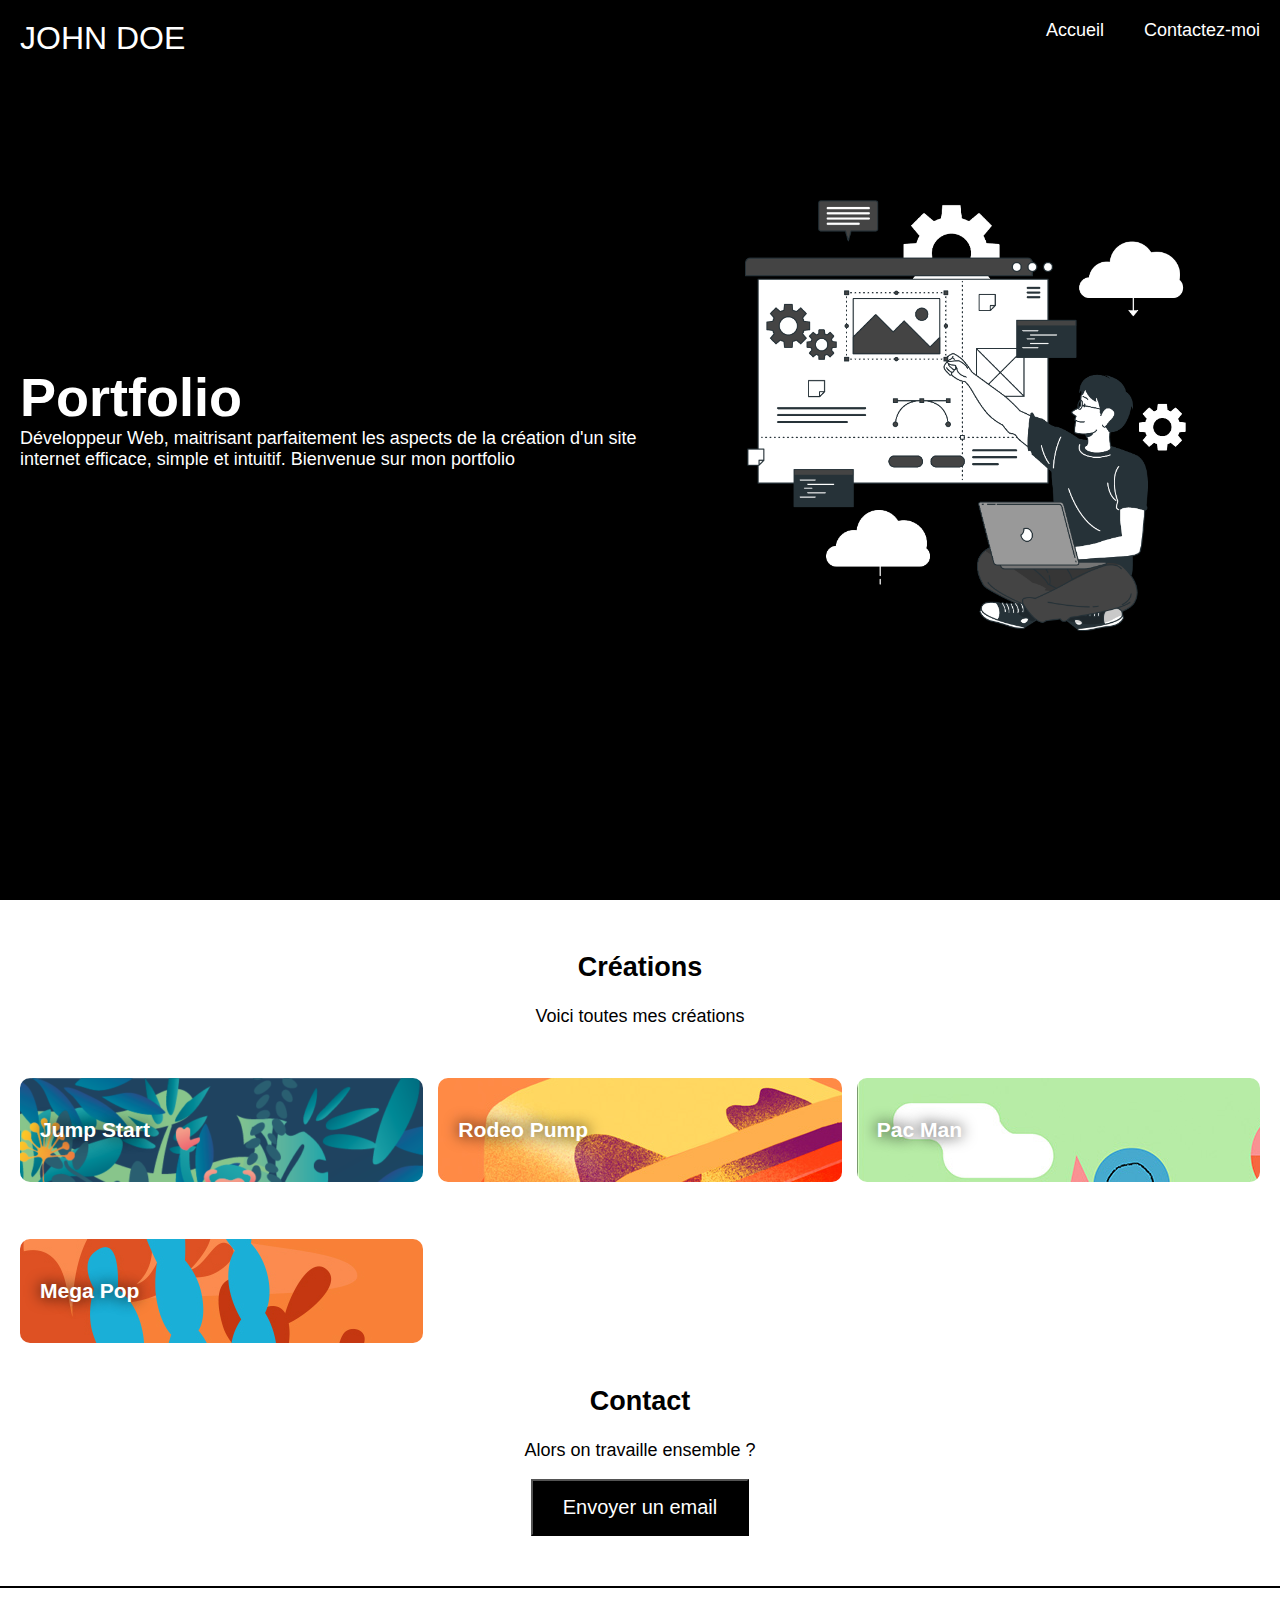
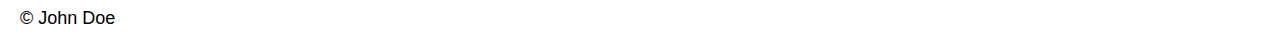
<file: index.html>
<!DOCTYPE html>
<html lang="en">
<head>
    <meta property="og:title" content="Le portfolio de John Doe">
    <meta property="og:description" content="Bienvenue sur mon portfolio">
    <meta property="og:image" content="https://johndoe.com/mon-image.png">
    <meta property="og:url" content="https://johndoe.com">
    <meta name="twitter:card" content="summary_large_image">
    <meta property="og:site_name" content="John Doe | Portfolio">
    <meta property="og:image:alt" content="Le texte alternatif de l'image">
    <meta charset="UTF-8">
    <meta http-equiv="X-UA-Compatible" content="IE=edge">
    <meta name="viewport" content="width=device-width, initial-scale=1.0">
    <link rel="stylesheet" href="main.css" />
    <link rel="icon" type="image/png" href="/assets/web.svg" />
    <link rel="preconnect" href="https://fonts.googleapis.com">
    <link rel="preconnect" href="https://fonts.gstatic.com" crossorigin>
    <link href="https://fonts.googleapis.com/css2?family=Kanit:ital,wght@0,100;0,200;0,300;0,400;0,500;0,600;0,700;0,800;0,900;1,100;1,200;1,300;1,400;1,500;1,600;1,700;1,800;1,900&display=swap" rel="stylesheet">
    <title>John Doe | Portfolio</title>
</head>
<body>
    <section id="bienvenue">
        <header>
            <div id="flex-header" class="container"> 
                <span>JOHN DOE</span> 
                <nav>
                    <ul>
                        <li><a href="index.html">Accueil</a></li>
                        <li><a href="mailto:john.doe@mysterious.com">Contactez-moi</a></li>
                    </ul>
                </nav>
            </div>
        </header>

        <div id="flex-presentation">
            <div class="gauche-presentation">
                <h1>Portfolio</h1>
                <span>Développeur Web, maitrisant parfaitement les aspects de la création d'un site internet efficace, simple et intuitif. Bienvenue sur mon portfolio</span>
            </div>
            <div class="droite-presentation">
                <img src="/assets/illustration.png">
            </div>
        </div>
    </section>

    <section id="creations">
        <div class="milieu-presentation">
            <h2>Créations</h2>
            Voici toutes mes créations
        </div>

        <div id="projet-grille">
            <h3 class="project1" id="project"><a href="/projects/jumpstart.html">Jump Start</a></h3>
            <h3 class="project2" id="project"><a href="#">Rodeo Pump</a> </h3>
            <h3 class="project3" id="project"><a href="#">Pac Man</a></h3>
            <h3 class="project4" id="project"><a href="#">Mega Pop</a></h3>
        </div>
    </section>

    <section id="contact">
            <h2>Contact</h2>
            <p>Alors on travaille ensemble ?</p> 
            <button><a href="mailto:john.doe@mysterious.com">Envoyer un email</a></button>
        
    </section>

    <footer>
        © John Doe
    </footer>
</body>
</html>
</file>
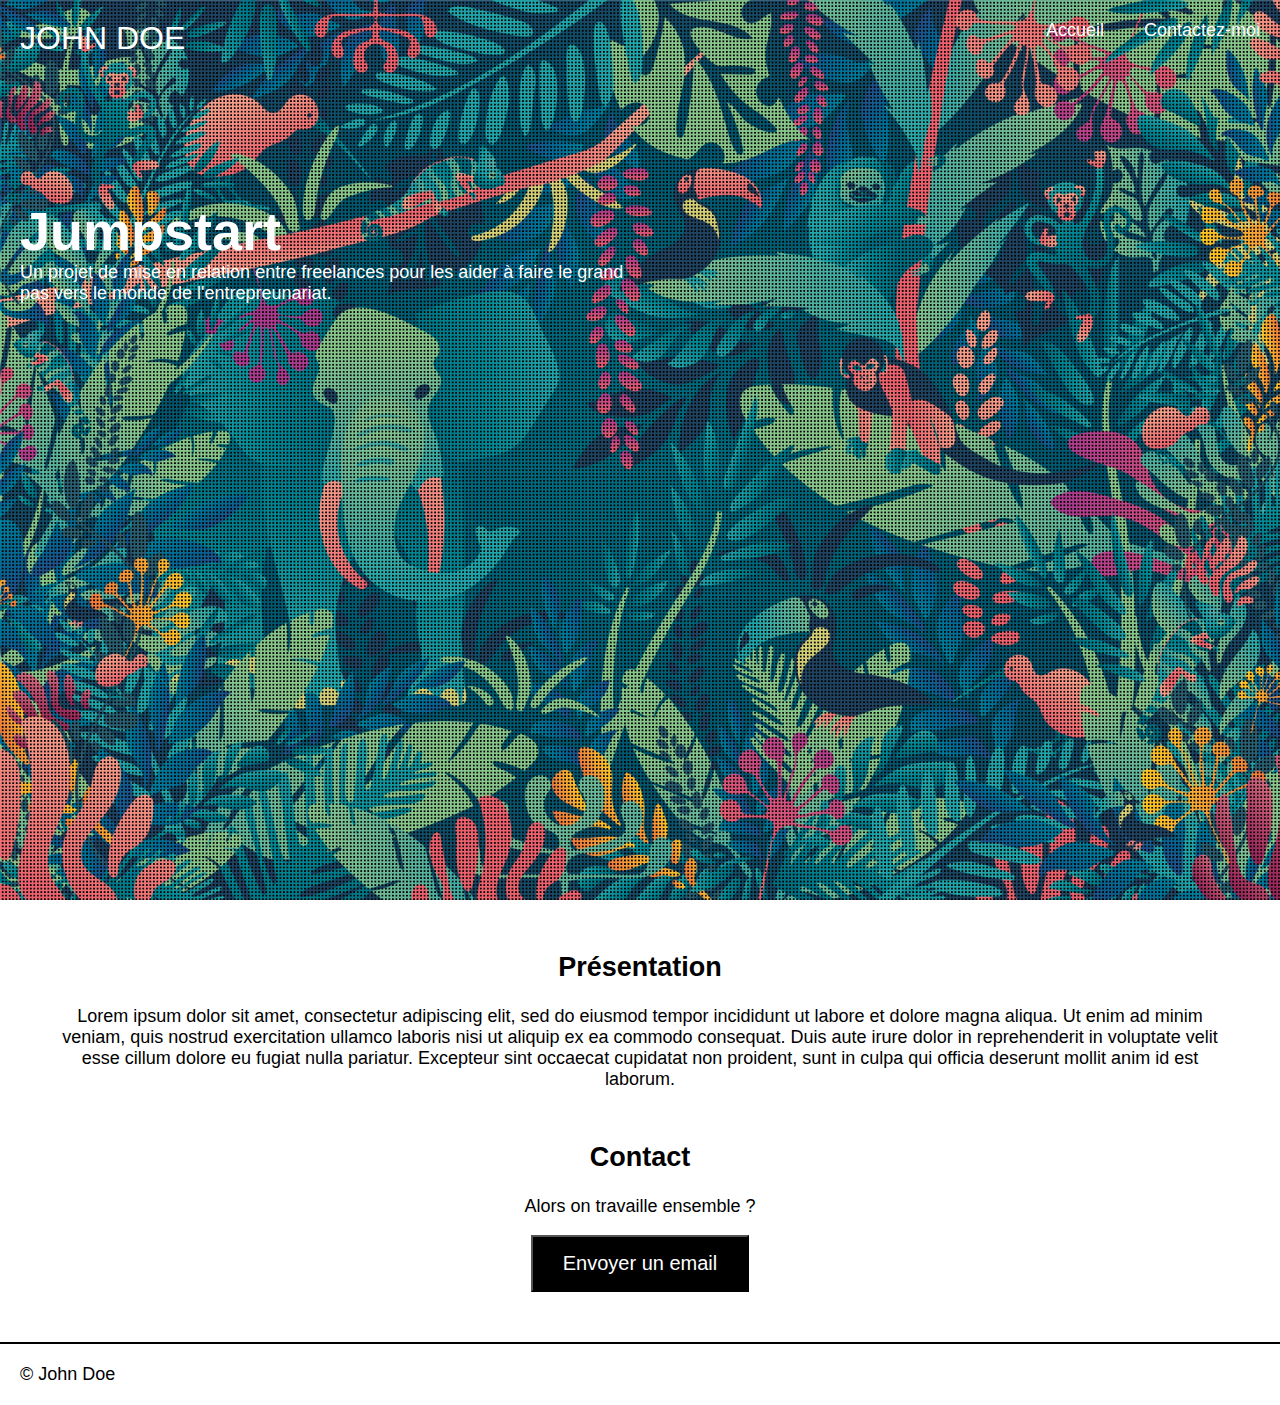
<file: projects/jumpstart.html>
<!DOCTYPE html>
<html lang="en">
<head>
    <meta charset="UTF-8">
    <meta http-equiv="X-UA-Compatible" content="IE=edge">
    <meta name="viewport" content="width=device-width, initial-scale=1.0">
    <link rel="stylesheet" href="/main.css" />
    <link rel="icon" type="image/png" href="/assets/web.svg" />
    <link rel="preconnect" href="https://fonts.googleapis.com">
    <link rel="preconnect" href="https://fonts.gstatic.com" crossorigin>
    <link href="https://fonts.googleapis.com/css2?family=Kanit:ital,wght@0,100;0,200;0,300;0,400;0,500;0,600;0,700;0,800;0,900;1,100;1,200;1,300;1,400;1,500;1,600;1,700;1,800;1,900&display=swap" rel="stylesheet">
    <title>John Doe | Portfolio</title>
</head>
<body>
    <section id="project-presentation">
        <header>
            <div id="flex-header" class="container"> 
                <span>JOHN DOE</span> 
                <nav>
                    <ul>
                        <li><a href="/index.html">Accueil</a></li>
                        <li><a href="mailto:john.doe@mysterious.com">Contactez-moi</a></li>
                    </ul>
                </nav>
            </div>
        </header>

        <div id="flex-presentation">
            <div class="gauche-presentation">
                <h1>Jumpstart</h1>
                <span>Un projet de mise en relation entre freelances pour les aider à faire le grand pas vers le monde de l'entrepreunariat.</span>
            </div>
            <div class="droite-presentation">
            </div>
        </div>
    </section>

    <section id="creations">
        <div class="milieu-presentation">
            <h2>Présentation</h2>
            Lorem ipsum dolor sit amet, consectetur adipiscing elit, sed do eiusmod tempor incididunt ut labore et dolore magna aliqua. Ut enim ad minim veniam, quis nostrud exercitation ullamco laboris nisi ut aliquip ex ea commodo consequat. Duis aute irure dolor in reprehenderit in voluptate velit esse cillum dolore eu fugiat nulla pariatur. Excepteur sint occaecat cupidatat non proident, sunt in culpa qui officia deserunt mollit anim id est laborum.
        </div>

    </section>

    <section id="contact">
            <h2>Contact</h2>
            <p>Alors on travaille ensemble ?</p> 
            <button><a href="mailto:john.doe@mysterious.com">Envoyer un email</a></button>
        
    </section>

    <footer>
        © John Doe
    </footer>
</body>
</html>
</file>
<file: main.css>
body{
    margin: 0;
    font-family: 'Roboto', sans-serif;
    min-width: 400px;
    font-size: 18px;
}

#bienvenue{
    background-color: black;
    color: white;
    height: 100vh;
}

.container{
    display: flex;
    justify-content: space-between;
    height: 20vh;
    padding-top: 20px;
}

section header div span{
    font-size: 2rem;
    padding-left: 20px;
}

section header div nav ul{
    list-style: none;
    display: flex;
    margin: 0;
    padding: 0;
}


section header div nav ul li{
    padding: 0 20px;
    font-weight: 100;
}

body section a{
    text-decoration: none;
    color: white;
}

body section a:hover{
    font-weight: bold;
}

#flex-presentation {
    display: flex;
    justify-content: space-between;
    align-items: center;
}

.gauche-presentation {
    display: flex;
    flex-direction: column;
    width: 50%;
    padding-left: 20px;
}
.gauche-presentation h1 {
    font-size: 3em;
    margin: 0;
    align-items: center;
}

.droite-presentation {
    width: 50%;
    text-align: center;
}
.droite-presentation img {
    width: 70%;
}

.texte-presentation {
    text-align: center;
}

.milieu-presentation{
    text-align: center;
    padding: 30px;
}

#creations{
    padding: 0 20px;
}

#projet-grille{
    display: grid;
    grid-template-columns: repeat(3, 1fr);
    grid-auto-rows: minmax(70px, auto);
    grid-gap: 15px;
}

#project{
    padding: 40px 20px;
    border-radius: 10px;
    text-shadow: 0 0 15px black;
}

#project:hover{
    opacity: 0.7;
}

.project1{
    background: url(/assets/jump-start.png);
}

.project2{
    background: url(/assets/rodeo-pump.jpg);
}

.project3{
    background: url(/assets/pac-man.jpg);
}

.project4{
    background: url(/assets/mega-pop.jpg);
}

#contact{
    text-align: center;
}

button{
    background-color: black;
    color: white;
    padding: 15px 30px;
    font-size: 20px;
}

footer{
    margin-top: 50px;
    padding: 20px;
    border-top: 2px solid black;
}

#project-presentation{
    background: url(/assets/points.png), center url(/assets/jump-start.png);
    background-size: cover;
    height: 100vh;
    color: white;
}

@media all and (max-width: 1130px) {
    #flex-presentation, .texte-presentation {
        padding: 15px;
    }
    #projet-grille {
        grid-template-columns: repeat(2, 1fr);
        padding: 30px;
    }
    #flex-presentation{
        flex-direction: column-reverse;
    }
}
</file>
